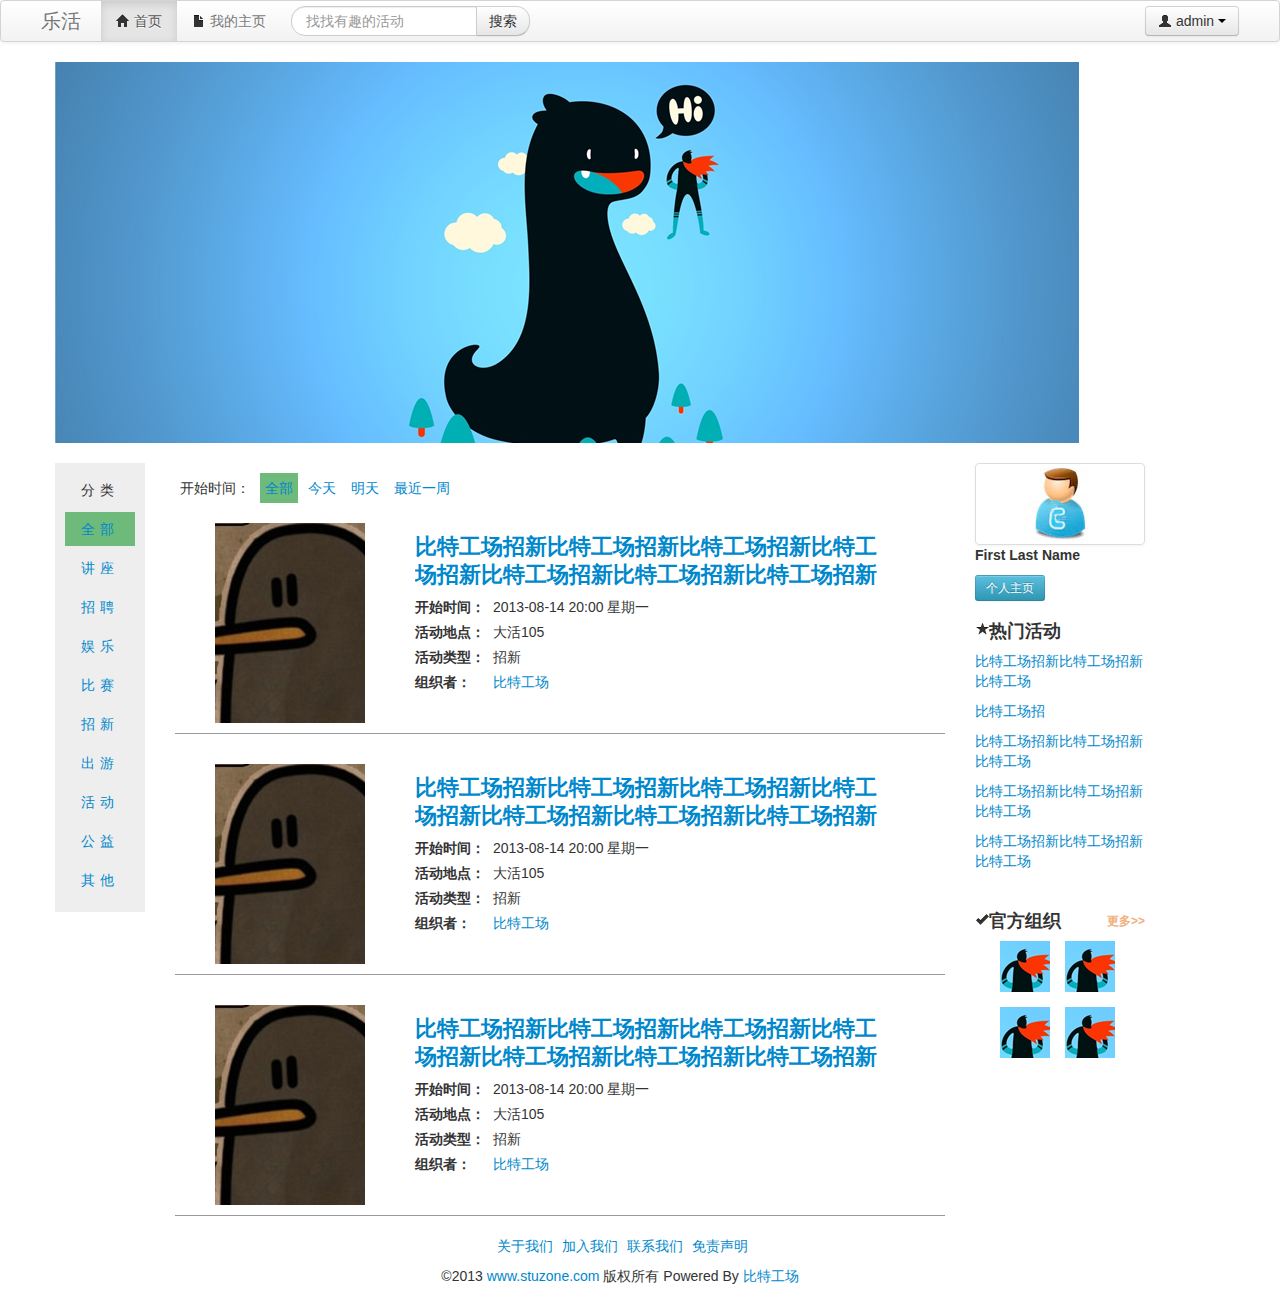
<file: index.html>
<!DOCTYPE html>
<html lang="en">
  <head>
    <meta http-equiv="Content-Type" content="text/html; charset=utf-8" />
    <meta name="viewport" content="width=device-width, initial-scale=1.0">
    <title></title>
    <link rel="stylesheet" href="css/cssreset.css" />
    <link rel="stylesheet" href="bootstrap/css/bootstrap.css" />
    <link rel="stylesheet" href="bootstrap/css/bootstrap-responsive.css" />
    <link rel="stylesheet" href="css/public.css" />
  </head>

  <body>
    <link rel="stylesheet" href="css/index.css" />

    <!-- header -->
    <div class="navbar header">
      <!--.navbar -->
      <div class="navbar-inner">
        <div class="container-fluid">

          <a class="brand" href="index.html" name="top">乐活</a>

          <div class="">

            <ul class="nav">
              <li class="active"><a href="#"><i class="icon-home"></i> 首页</a></li>
              <li><a href="homepage.html"><i class="icon-file"></i> 我的主页</a></li>
            </ul>

            <form class="navbar-form form-search pull-left" method="" action="" accept-charset="UTF-8">
              <div class="input-append">
                <input type="text" name="q" class="span2 search-query" placeholder="找找有趣的活动">
                <button type="submit" class="btn">搜索</button>
              </div>
            </form>

            <div class="btn-group pull-right">
              <a class="btn dropdown-toggle" data-toggle="dropdown" href="#">
                <i class="icon-user"></i> admin <span class="caret"></span>
              </a>
              <ul class="dropdown-menu">
                <li><a href="#"><i class="icon-wrench"></i> Settings</a></li>
                <li class="divider"></li>
                <li><a href="#"><i class="icon-share"></i> Logout</a></li>
              </ul>
            </div>
          </div>
          <!--/.nav-collapse -->

        </div>
        <!--/.container-fluid -->
      </div>
      <!--/.navbar-inner -->
    </div>
    <!--/ header -->

    <!-- container -->
    <div class="container">
      <div class="visible-desktop"><img src="img/bg_dsp_03.png"></div>

      <div class="main row">
        <div class="span1 classify_nav hidden-phone">
          <ul>
            <li>分类</li>
            <li class="act"><a href="">全部</a></li>
            <li><a href="">讲座</a></li>
            <li><a href="">招聘</a></li>
            <li><a href="">娱乐</a></li>
            <li><a href="">比赛</a></li>
            <li><a href="">招新</a></li>
            <li><a href="">出游</a></li>
            <li><a href="">活动</a></li>
            <li><a href="">公益</a></li>
            <li><a href="">其他</a></li>
          </ul>
        </div>

        <div class="classify_nav_phone visible-phone">
          <ul>
            <li>分类：</li>
            <li class="act"><a href="">全部</a></li>
            <li><a href="">讲座</a></li>
            <li><a href="">招聘</a></li>
            <li><a href="">娱乐</a></li>
            <li><a href="">比赛</a></li>
            <li><a href="">招新</a></li>
            <li><a href="">出游</a></li>
            <li><a href="">活动</a></li>
            <li><a href="">公益</a></li>
            <li><a href="">其他</a></li>
          </ul>
        </div>

        <!-- activities list -->
        <div class="span8">

          <ul class="time_picker span8">
            <li>开始时间：</li>
            <li class="act"><a href="">全部</a></li>
            <li><a href="">今天</a></li>
            <li><a href="">明天</a></li>
            <li><a href="">最近一周</a></li>
          </ul>

          <!-- activitie_list_block -->
          <div class="activitie_list_block">

            <div class="activitie_list_box">
              <div class="span2 hidden-phone">
                <img src="img/post.jpg">
              </div>
              <div class="span5">
                <h3><a href="">比特工场招新比特工场招新比特工场招新比特工场招新比特工场招新比特工场招新比特工场招新比特工场招新比特工场招新</a></h3>
                <dl>
                  <dt>开始时间：</dt>
                  <dd>2013-08-14 20:00 星期一</dd>
                  <dt>活动地点：</dt>
                  <dd>大活105</dd>
                  <dt>活动类型：</dt>
                  <dd>招新</dd>
                  <dt>组织者：</dt>
                  <dd><a href="">比特工场</a></dd>
                </dl>
              </div>
            </div>

            <div class="activitie_list_box">
              <div class="span2 hidden-phone">
                <img src="img/post.jpg">
              </div>
              <div class="span5">
                <h3><a href="">比特工场招新比特工场招新比特工场招新比特工场招新比特工场招新比特工场招新比特工场招新比特工场招新比特工场招新</a></h3>
                <dl>
                  <dt>开始时间：</dt>
                  <dd>2013-08-14 20:00 星期一</dd>
                  <dt>活动地点：</dt>
                  <dd>大活105</dd>
                  <dt>活动类型：</dt>
                  <dd>招新</dd>
                  <dt>组织者：</dt>
                  <dd><a href="">比特工场</a></dd>
                </dl>
              </div>
            </div>

            <div class="activitie_list_box">
              <div class="span2 hidden-phone">
                <img src="img/post.jpg">
              </div>
              <div class="span5">
                <h3><a href="">比特工场招新比特工场招新比特工场招新比特工场招新比特工场招新比特工场招新比特工场招新比特工场招新比特工场招新</a></h3>
                <dl>
                  <dt>开始时间：</dt>
                  <dd>2013-08-14 20:00 星期一</dd>
                  <dt>活动地点：</dt>
                  <dd>大活105</dd>
                  <dt>活动类型：</dt>
                  <dd>招新</dd>
                  <dt>组织者：</dt>
                  <dd><a href="">比特工场</a></dd>
                </dl>
              </div>
            </div>
          </div>
          <!-- /activitie_list_block -->

        </div>
        <!-- /activities list -->

        <!-- right_info_container -->

          <!-- user_profile -->
          <div class="span2 visible-desktop">
            <div class="row">
              <div class="span2">
                <a href="http://critterapp.pagodabox.com/others/admin" class="thumbnail"><img src="img/user.jpg" alt=""></a>
              </div>
              <div class="span2">
                <p><strong>First Last Name</strong></p>
                <p><a href="" class="btn btn-small btn-info" >个人主页</a></p>
              </div>
            </div>
          </div>
          <!-- /user_profile -->

          <!-- hot activities -->
          <div class="span2 hot_activities">
            <h4><i class="icon-star"></i>热门活动</h4>
            <ul>
              <li><a href="">比特工场招新比特工场招新比特工场</a></li>
              <li><a href="">比特工场招</a></li>
              <li><a href="">比特工场招新比特工场招新比特工场</a></li>
              <li><a href="">比特工场招新比特工场招新比特工场</a></li>
              <li><a href="">比特工场招新比特工场招新比特工场</a></li>
            </ul>
          </div>
          <!-- /hot activities -->

          <!-- hot organizations -->
          <div class="span2 hot_organizations">
            <h4><i class="icon-ok"></i>官方组织<a href="">更多>></a></h4>
            <ul>
              <li>
              <a href=""><img src="img/org-gravator.png" title="比特工场"></a>
              </li>
              <li>
              <a href=""><img src="img/org-gravator.png" title="比特工场"></a>
              </li>
              <li>
              <a href=""><img src="img/org-gravator.png" title="比特工场"></a>
              </li>
              <li>
              <a href=""><img src="img/org-gravator.png" title="比特工场"></a>
              </li>
            </ul>
          </div>
          <!-- /hot organizations -->

        <!-- /right_info_container -->

      </div>
      <!-- /main -->

      <!-- foorer -->
      <div class="span11 footer visible-desktop">
        <p class="info">
        <a href="link/about.html" target="_blank">关于我们</a>
        <a href="link/join.html" target="_blank">加入我们</a>
        <a href="link/cont.html" target="_blank">联系我们</a>
        <a href="link/cont.html" target="_blank">免责声明</a>
        </p>
        <p>©2013
        <a href="http://www.stuzone.com/" target="_blank">www.stuzone.com</a>
        版权所有 Powered By
        <a href="http://www.bitworkshop.net/" target="_blank">比特工场</a>
        </p>
      </div>
      <!-- foorer -->

    </div>
    <!-- /container -->

    <script type="text/javascript" src="js/jquery-1.7.min.js"></script>
    <script type="text/javascript" src="js/sizzle.js"></script>
    <script type="text/javascript" src="js/mainjs.js"></script>
  </body>

</html>
</file>
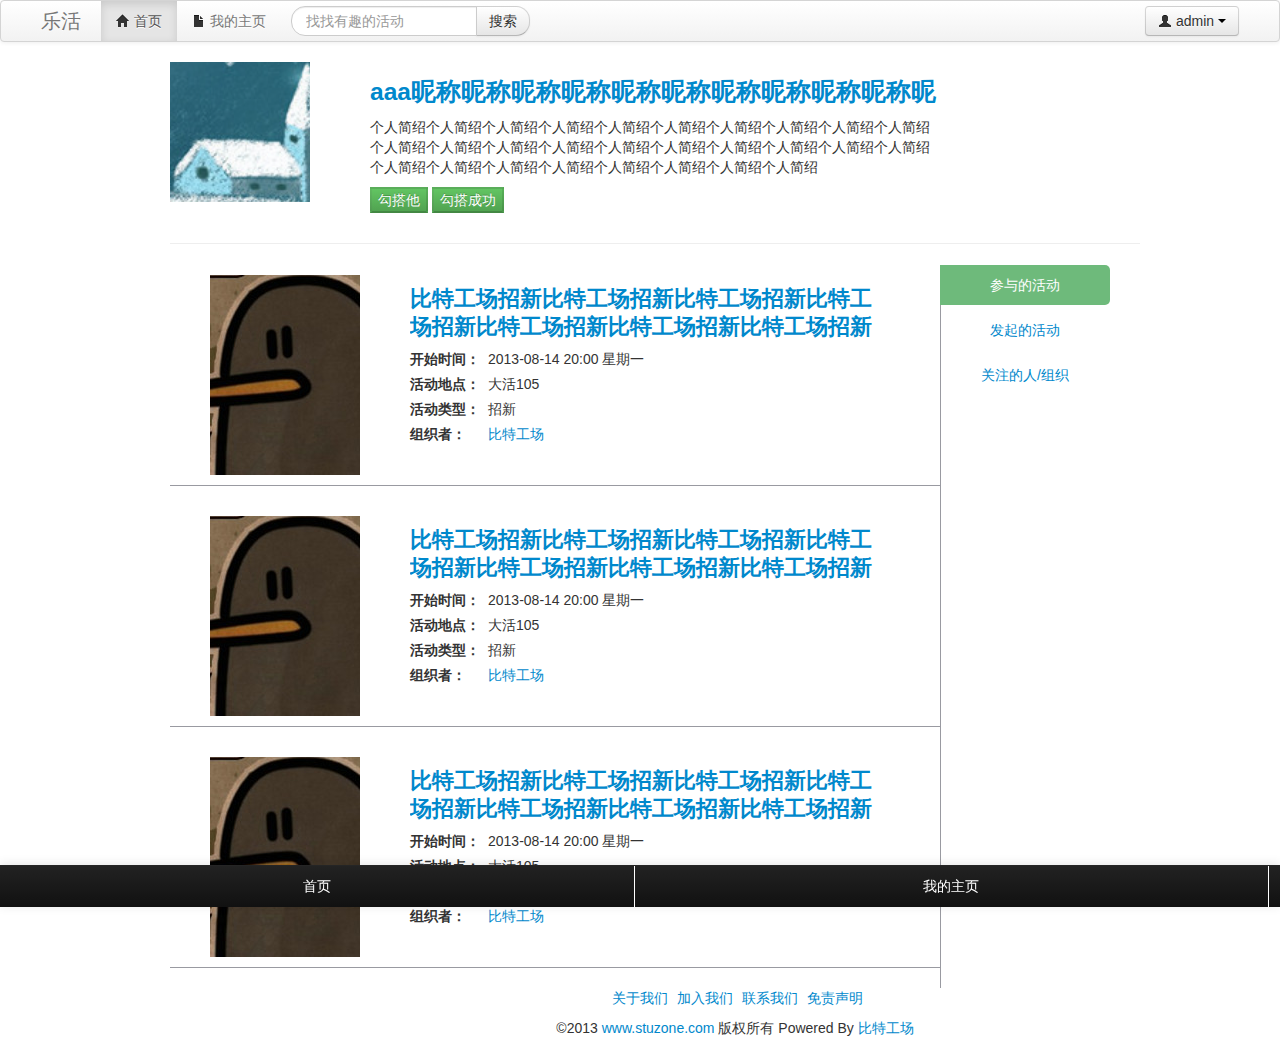
<file: homepage.html>
<!DOCTYPE html>
<html lang="en">
  <head>
    <meta http-equiv="Content-Type" content="text/html; charset=utf-8" />
    <meta name="viewport" content="width=device-width, initial-scale=1.0">
    <title></title>
    <link rel="stylesheet" href="css/cssreset.css" />
    <link rel="stylesheet" href="bootstrap/css/bootstrap.css" />
    <link rel="stylesheet" href="bootstrap/css/bootstrap-responsive.css" />
    <link rel="stylesheet" href="css/public.css" />
  </head>

  <body>
    <link rel="stylesheet" href="css/homepage.css" />

    <!-- header -->
    <div class="navbar header">
      <!--.navbar -->
      <div class="navbar-inner">
        <div class="container-fluid">

          <a class="brand" href="index.html" name="top">乐活</a>

          <div class="">

            <ul class="nav">
              <li class="active"><a href="#"><i class="icon-home"></i> 首页</a></li>
              <li><a href="homepage.html"><i class="icon-file"></i> 我的主页</a></li>
            </ul>

            <form class="navbar-form form-search pull-left hidden-phone" method="" action="" accept-charset="UTF-8">
              <div class="input-append">
                <input type="text" name="q" class="span2 search-query" placeholder="找找有趣的活动">
                <button type="submit" class="btn">搜索</button>
              </div>
            </form>

            <div class="btn-group pull-right hidden-phone">
              <a class="btn dropdown-toggle" data-toggle="dropdown" href="#">
                <i class="icon-user"></i> admin <span class="caret"></span>
              </a>
              <ul class="dropdown-menu">
                <li><a href="#"><i class="icon-wrench"></i> Settings</a></li>
                <li class="divider"></li>
                <li><a href="#"><i class="icon-share"></i> Logout</a></li>
              </ul>
            </div>
          </div>
          <!--/.nav-collapse -->

        </div>
        <!--/.container-fluid -->
      </div>
      <!--/.navbar-inner -->
    </div>
    <!--/ header -->

    <!-- container -->
    <div class="container homepage_container">
      <div class="span10 ">

        <!-- info_nav -->
        <ul class="span2 visible-phone homepage_tab_phone">
          <li class="act">参与的活动</li>
          <li><a href="">发起的活动</a></li>
          <li><a href="">关注的人/组织</a></li>
        </ul>
        <!-- /info_nav -->  

        <!-- user_basic_info -->
        <div class="row">
          <div class="span9">
            <div class="row">
              <div class="span2 hidden-phone">
                <img src="img/user_gravator_large.png">
              </div>
              <div class="span6 user_profile">
                <h3><a href="">aaa昵称昵称昵称昵称昵称昵称昵称昵称昵称昵称昵称昵称昵称昵称昵称昵称昵称昵称昵称昵称昵称昵称昵称昵称</a></h3>
                <p>个人简绍个人简绍个人简绍个人简绍个人简绍个人简绍个人简绍个人简绍个人简绍个人简绍个人简绍个人简绍个人简绍个人简绍个人简绍个人简绍个人简绍个人简绍个人简绍个人简绍个人简绍个人简绍个人简绍个人简绍个人简绍个人简绍个人简绍个人简绍</p>
                <p>
                <button class="btn-success">勾搭他</button>
                <button class="btn-success">勾搭成功</button>
                </p>
              </div>

            </div>
          </div>
        </div>
        <!-- /user_basic_info -->

        <hr>

        <!-- main-->
        <div class="row">

          <!-- activitie_list_block -->
          <div class="span8 activitie_list_block">

            <div class="activitie_list_box">
              <div class="span2 hidden-phone">
                <img src="img/post.jpg">
              </div>
              <div class="span5">
                <h3><a href="">比特工场招新比特工场招新比特工场招新比特工场招新比特工场招新比特工场招新比特工场招新比特工场招新比特工场招新</a></h3>
                <dl>
                  <dt>开始时间：</dt>
                  <dd>2013-08-14 20:00 星期一</dd>
                  <dt>活动地点：</dt>
                  <dd>大活105</dd>
                  <dt>活动类型：</dt>
                  <dd>招新</dd>
                  <dt>组织者：</dt>
                  <dd><a href="">比特工场</a></dd>
                </dl>
              </div>
            </div>

            <div class="activitie_list_box">
              <div class="span2 hidden-phone">
                <img src="img/post.jpg">
              </div>
              <div class="span5">
                <h3><a href="">比特工场招新比特工场招新比特工场招新比特工场招新比特工场招新比特工场招新比特工场招新比特工场招新比特工场招新</a></h3>
                <dl>
                  <dt>开始时间：</dt>
                  <dd>2013-08-14 20:00 星期一</dd>
                  <dt>活动地点：</dt>
                  <dd>大活105</dd>
                  <dt>活动类型：</dt>
                  <dd>招新</dd>
                  <dt>组织者：</dt>
                  <dd><a href="">比特工场</a></dd>
                </dl>
              </div>
            </div>

            <div class="activitie_list_box">
              <div class="span2 hidden-phone">
                <img src="img/post.jpg">
              </div>
              <div class="span5">
                <h3><a href="">比特工场招新比特工场招新比特工场招新比特工场招新比特工场招新比特工场招新比特工场招新比特工场招新比特工场招新</a></h3>
                <dl>
                  <dt>开始时间：</dt>
                  <dd>2013-08-14 20:00 星期一</dd>
                  <dt>活动地点：</dt>
                  <dd>大活105</dd>
                  <dt>活动类型：</dt>
                  <dd>招新</dd>
                  <dt>组织者：</dt>
                  <dd><a href="">比特工场</a></dd>
                </dl>
              </div>
            </div>

          </div>
          <!-- /activitie_list_block -->

          <!-- info_nav -->
          <ul class="span2 hidden-phone homepage_tab">
            <li class="act">参与的活动</li>
            <li><a href="">发起的活动</a></li>
            <li><a href="">关注的人/组织</a></li>
          </ul>
          <!-- /info_nav -->    

        </div>
        <!--/ main -->


        <!-- foorer -->
        <div class="span11 footer visible-desktop">
          <p class="info">
          <a href="" target="_blank">关于我们</a>
          <a href="" target="_blank">加入我们</a>
          <a href="" target="_blank">联系我们</a>
          <a href="" target="_blank">免责声明</a>
          </p>
          <p>©2013
          <a href="http://www.stuzone.com/" target="_blank">www.stuzone.com</a>
          版权所有 Powered By
          <a href="http://www.bitworkshop.net/" target="_blank">比特工场</a>
          </p>
        </div>
        <!-- /foorer -->

      </div>
    </div>
    <!-- /container -->

    <!-- footer -->
    <div class="footer_nav  navbar-inverse navbar-fixed-bottom">
      <div class="navbar-inner">
        <ul class="footer_items">
          <li><a href="">首页</a></li>
          <li><a href="">我的主页</a></li>
        </ul>
      </div>
    </div>
    <!-- /footer -->

    <!-- <script type="text/javascript" src="js/jquery-1.7.min.js"></script> -->
    <script type="text/javascript" src="js/sizzle.js"></script>
    <!-- <script type="text/javascript" src="bootstrap/js/bootstrap.js"></script> -->
    <script type="text/javascript" src="js/mainjs.js"></script>
  </body>

</html>
</file>
<file: css/public.css>
/***********    public    **************/

div {
  /*border: 1px solid #000;*/
}
.classify_nav li a, .lassify_nav_phone li a, .time_picker li a {
  display: block;
}
a:hover {
  text-decoration: none;
}
.main {
  margin-top: 20px;
}
/***********   / public    **************/


/***********    footer   *************/
.footer {
  text-align: center;
}
.footer .info a {
  margin-left: 5px;
}


/***********   / footer   *************/













/**************************   / main content    ****************************/


/**************************    @media    ****************************/
@media (max-width: 480px) {
  .hot_organizations ul li { margin: 10px; }
}
@media (min-width: 767px) { /*pad竖屏及以下尺寸时*/
  .header1 {
    display: none;
}
.header2 {
  display: block;
}
}
@media (max-width: 767px) { /*pad竖屏及以上尺寸时*/
  .header1 {
    display: block;
}
.header2 {
  /*display: none;*/
}
}

/**************************   / @media    ****************************/
</file>
<file: css/index.css>
/**************************    main content    ****************************/
/***********    classify_nav   *************/
.classify_nav {
  padding: 10px;
  background: #eee;
}
.classify_nav ul {
  margin: 0;
}
.classify_nav li {
  width: 80%;
  margin-bottom: 5px;
  padding-left: 5px;
  padding: 7px;
  text-align: center;
  word-spacing: 5px;
  letter-spacing: 5px;
}
.classify_nav_phone {
  width: 100%;
  min-height: 50px;
}
.classify_nav_phone ul {
  margin: 0;
}
.classify_nav_phone li {
  float: left;
  margin-right: 5px;
  padding: 3px;
}
.classify_nav li.act, .classify_nav_phone li.act {
  background: #6EBA7B;
}
.classify_nav li a:hover, .classify_nav_phone li a:hover {
  background: #6EBA7B;
}

/***********    /classify_nav   *************/


/***********    time_picker   *************/
.time_picker {
  min-height: 30px;
  margin: 0px;
  padding: 10px 0 10px 0;
  overflow: hidden;
}
.time_picker li {
  float: left;
  margin-right: 5px;
  padding: 5px;
}
.time_picker li a:hover {
  background: #6EBA7B;
  display: block;
}
.time_picker li.act {
  background: #6EBA7B;
}

/***********    /time_picker   *************/


/***********    activitie_list   *************/
.activitie_list_box {
  min-height: 200px;
  margin-bottom: 20px;
  padding: 10px;
  border-bottom: 1px solid #999AA1;
  overflow: hidden;
}
.activitie_list_box h3 {
  height: 54px;
  overflow: hidden;
  font-size: 22px;
  line-height: 28px;
}
.activitie_list_box dt {
  width: 78px;
  float: left;
  font-weight: 600;
}
.activitie_list_box dd {
  width: 375px;
  float: left;
  margin: 0;
}
.activitie_list_box dt, .activitie_list_box dd {
  margin-bottom: 5px;
}


/***********    /activitie_list   *************/

/***********    hot_activities   *************/
.hot_activities {
  margin-bottom: 20px;
}
.hot_activities ul {
  margin-left: 0px;
}
.hot_activities ul li {
  margin-bottom: 10px;
}

/***********    /hot_activities   *************/

/***********    hot_organizations   *************/
.hot_organizations h4 a {
  float: right;
  font-size: 12px;
  color: #EFB07C;
}
.hot_organizations ul li {
  width: 50px;
  float: left;
  margin-right: 15px;
  margin-bottom: 15px;
}

/***********    /hot_organizations   *************/

/**************************    @media    ****************************/



/**************************   / @media    ****************************/

/**************************   / main content    ****************************/
</file>
<file: css/homepage.css>
.homepage_container {
  max-width: 1000px;
}

.user_profile h3 {
  height: 35px;
  overflow: hidden;
}
.user_profile dt {
  width: 78px;
  float: left;
}
.user_profile dd {
  width: 375px;
  float: left;
  margin: 0;
}
.user_profile dt, .user_profile dd {
  margin-bottom: 5px;
}

/***********    activitie_list   *************/
.activitie_list_box {
  min-height: 200px;
  margin-bottom: 20px;
  padding: 10px;
  border-bottom: 1px solid #999AA1;
  overflow: hidden;
}
.activitie_list_box h3 {
  height: 54px;
  overflow: hidden;
  font-size: 22px;
  line-height: 28px;
}
.activitie_list_box dt {
  width: 78px;
  float: left;
}
.activitie_list_box dd {
  width: 375px;
  float: left;
  margin: 0;
}
.activitie_list_box dt, .activitie_list_box dd {
  margin-bottom: 5px;
}

.homepage_tab {
  margin-left: -1px;
}
.homepage_tab li {
  height: 40px;
  margin-bottom: 5px;
  text-align: center;
  line-height: 40px;
  border-radius: 0 5px 5px 0;
}
.homepage_tab li.act {
  background: #6EBA7B;
  color: #fff;
}
.homepage_tab a {
  display: block;
}
.homepage_tab_phone li {
  float: left;
  border-radius: 5px 5px 0 0;
  box-shadow: 1px 1px 5px #999AA1;
}


.footer_nav {
  height: 35px;
  position: fixed;
  bottom: 0px;
  text-align: center;
}
.footer_items {
  margin: 0;
}
.footer_items li {
  width: 49.5%;
  float: left;
  border-right: 1px solid #fff;
  line-height: 41px;
}
.footer_items li a {
  color: #fff;
  display: block;
}

@media (min-width: 480px) {		/*手机以上时*/
  .activitie_list_block {
    border-right: 1px solid #999AA1;
}
}

@media (max-width: 480px) {		/*手机时*/
  .activitie_list_block {
    margin-bottom: 50px;
}
}
</file>
<file: css/cssreset.css>
html, body, div, span, applet, object, iframe,
h1, h2, h3, h4, h5, h6, p, blockquote, pre,
a, abbr, acronym, address, big, cite, code,
del, dfn, em, img, ins, kbd, q, s, samp,
small, strike, strong, sub, sup, tt, var,
b, u, i, center,
dl, dt, dd, ol, ul, li,
fieldset, form, label, legend,
table, caption, tbody, tfoot, thead, tr, th, td,
article, aside, canvas, details, embed, 
figure, figcaption, footer, header, hgroup, 
menu, nav, output, ruby, section, summary,
time, mark, audio, video {
  margin: 0;
  padding: 0;
  border: 0;
  font-size: 100%;
  font: inherit;
  vertical-align: baseline;
}
/* HTML5 display-role reset for older browsers */
article, aside, details, figcaption, figure, 
footer, header, hgroup, menu, nav, section {
  display: block;
}
body {
  line-height: 1;
  font-family:Microsoft Yahei,"Times New Roman",Georgia,Serif;
}
ol, ul {
  list-style: none;
}
blockquote, q {
  quotes: none;
}
blockquote:before, blockquote:after,
q:before, q:after {
  content: '';
  content: none;
}
table {
  border-collapse: collapse;
  border-spacing: 0;
}
a{
  color:#000;
  text-decoration:none;
}
input,button,select,textarea { /*取消chrome下input和textarea的聚焦边框：*/

  outline: none;
}
textarea {	/*取消chrome下textarea可拖动放大：*/
  resize: none;
}
</file>
